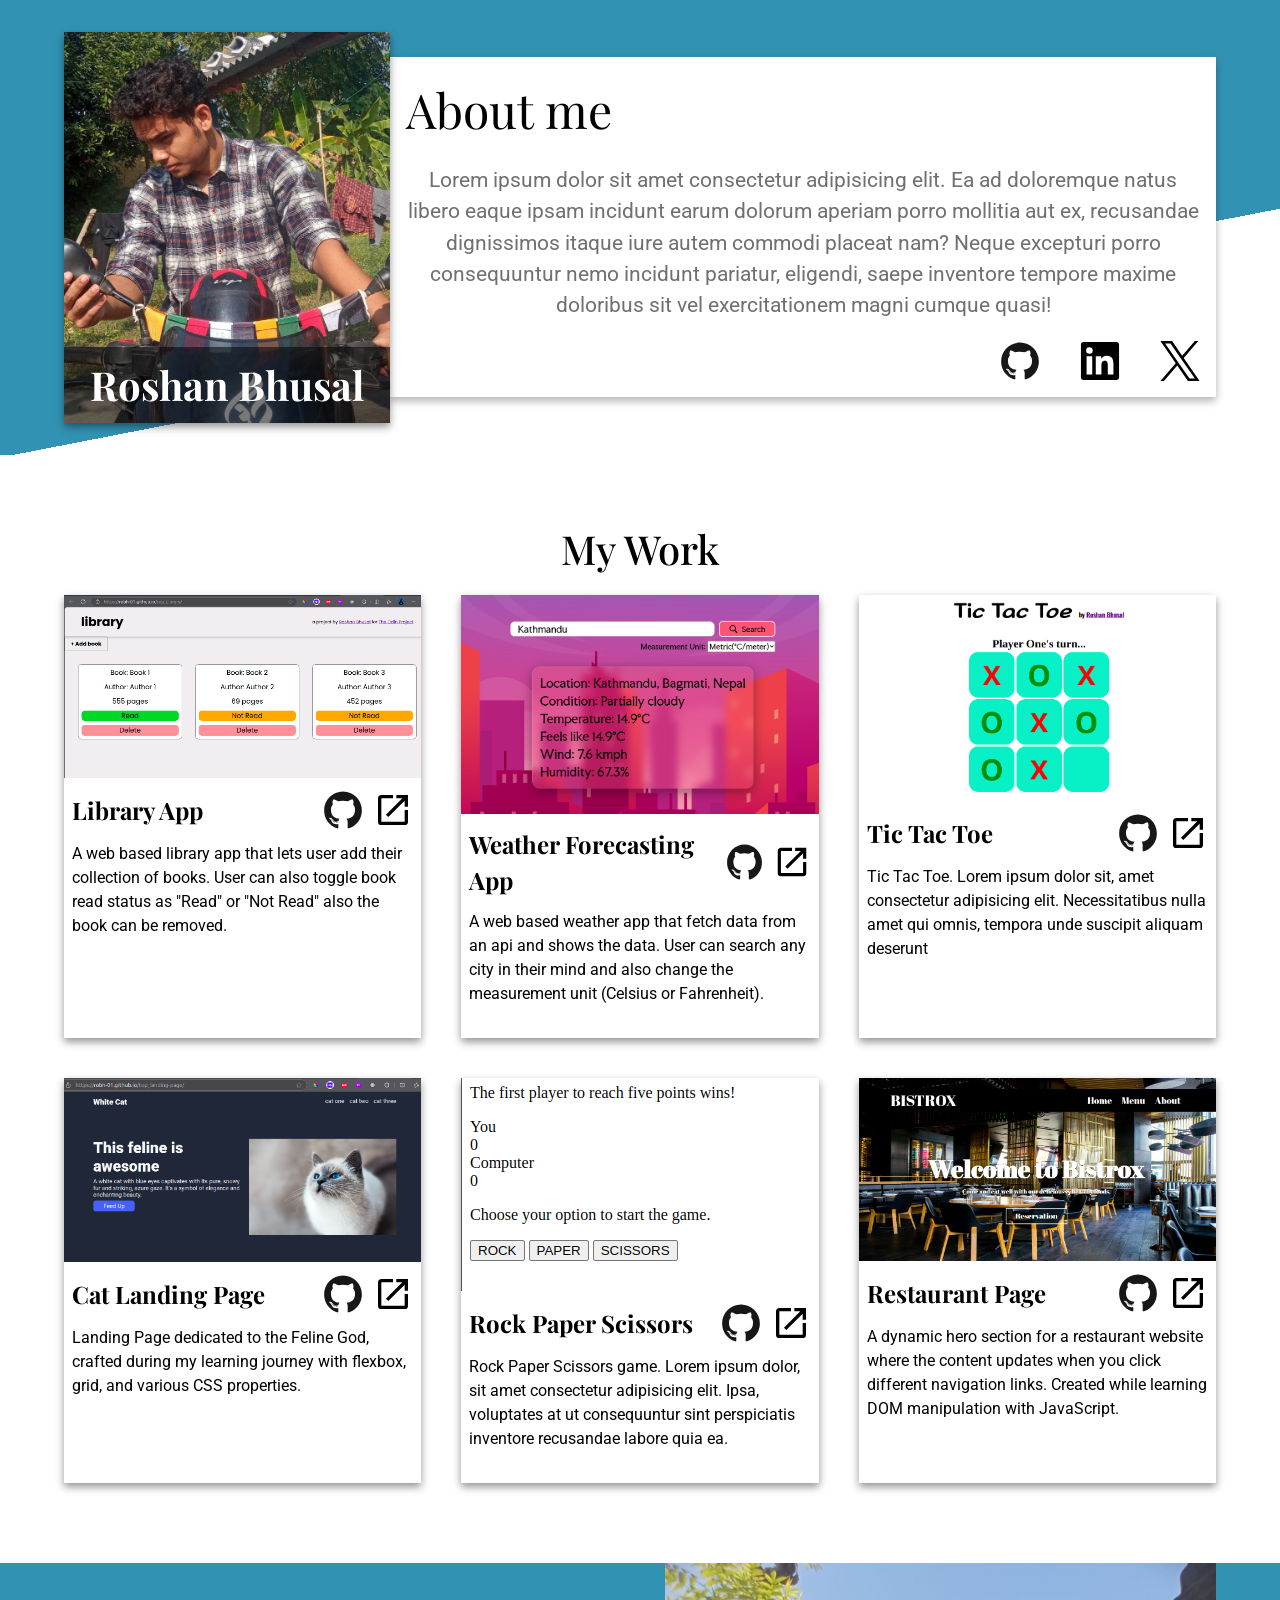
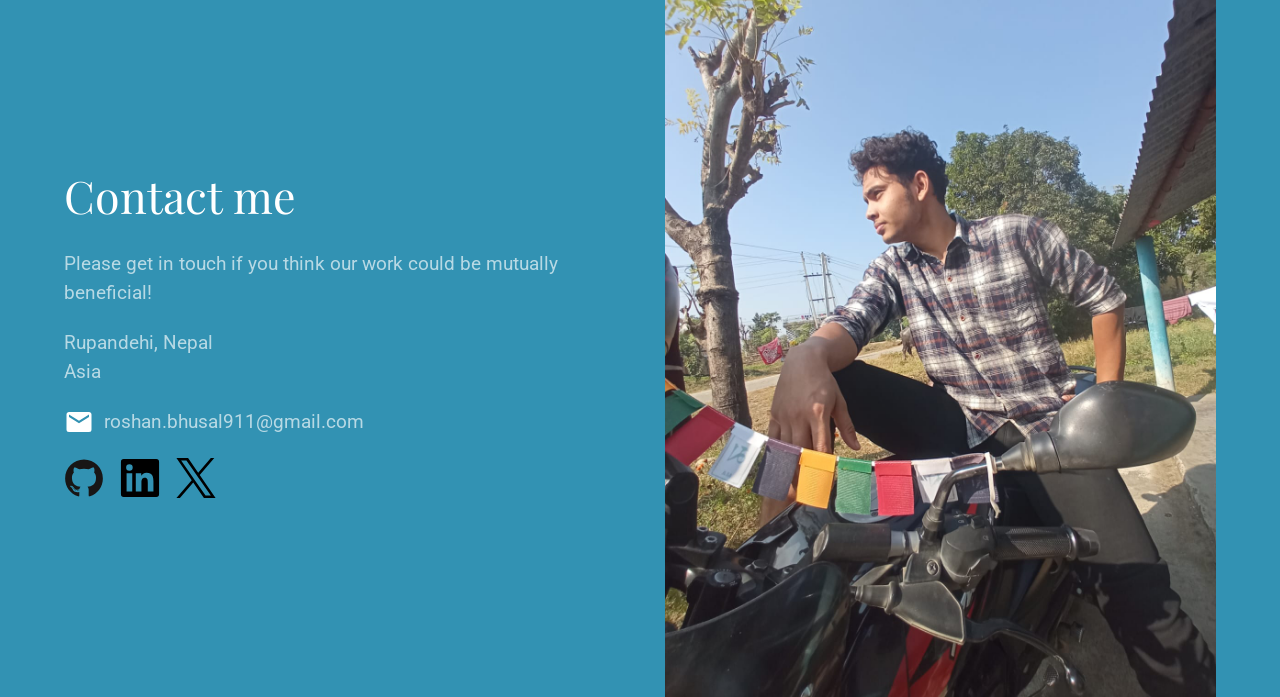
<file: index.html>
<!DOCTYPE html>
<html lang="en">
  <head>
    <meta charset="UTF-8" />
    <meta name="viewport" content="width=device-width, initial-scale=1.0" />
    <title>Roshan Bhusal Portfolio</title>
    <link rel="stylesheet" href="style.css" />

    <link rel="preconnect" href="https://fonts.googleapis.com" />
    <link rel="preconnect" href="https://fonts.gstatic.com" crossorigin />
    <link
      href="https://fonts.googleapis.com/css2?family=Playfair+Display:ital,wght@0,400..900;1,400..900&family=Roboto:ital,wght@0,100..900;1,100..900&display=swap"
      rel="stylesheet"
    />
  </head>
  <body>
    <div class="hero">
      <div class="container">
        <div class="hero__img__container__wrapper">
          <figure class="hero__img__container container">
            <img
              src="./Images/hero-img1.jpg"
              alt="Roshan Bhusal"
              class="hero__img"
            />
            <figcaption class="hero__img__title playfair-display">
              Roshan Bhusal
            </figcaption>
          </figure>
        </div>
        <div class="hero__text-content container">
          <h1 class="hero__text__title playfair-display">About me</h1>
          <p class="hero__text__paragraph roboto">
            Lorem ipsum dolor sit amet consectetur adipisicing elit. Ea ad
            doloremque natus libero eaque ipsam incidunt earum dolorum aperiam
            porro mollitia aut ex, recusandae dignissimos itaque iure autem
            commodi placeat nam? Neque excepturi porro consequuntur nemo
            incidunt pariatur, eligendi, saepe inventore tempore maxime
            doloribus sit vel exercitationem magni cumque quasi!
          </p>
          <div class="hero__social-icons">
            <a
              href="https://github.com/robh-01"
              class="hero__social-link"
              target="_blank"
              ><img
                class="icon"
                src="./icons/github_logo.svg"
                alt="roshan bhusal github"
            /></a>
            <a
              href="https://www.linkedin.com/in/roshan-bhusal-b150a4256/"
              class="hero__social-link"
              target="_blank"
              ><img
                class="icon"
                src="./icons/linkedin_logo.svg"
                alt="roshan bhusal linkedin"
            /></a>
            <a
              href="https://x.com/robh_01"
              class="hero__social-link"
              target="_blank"
              ><img
                class="icon"
                src="./icons/X_logo.svg"
                alt="roshan bhusal x (formerly twitter)"
            /></a>
          </div>
        </div>
      </div>
    </div>

    <main class="main">
      <div class="container">
        <h1 class="main__title playfair-display">My Work</h1>
        <section class="projects">
          <div class="project__card">
            <img
              src="./screenshots/libraryAppScreenshot.png"
              alt=""
              class="project__image"
            />
            <div class="project__title">
              <h2 class="project__name playfair-display">Library App</h2>
              <div class="project__links">
                <a
                  href="https://github.com/robh-01/top_Library"
                  class="project__link"
                  target="_blank"
                  ><img src="./icons/github_logo.svg" alt="" class="icon"
                /></a>
                <a
                  href="https://robh-01.github.io/top_Library/"
                  class="project__link"
                  target="_blank"
                  ><img src="./icons/external_link.svg" alt="" class="icon"
                /></a>
              </div>
            </div>
            <div class="project__description roboto">
              A web based library app that lets user add their collection of
              books. User can also toggle book read status as "Read" or "Not
              Read" also the book can be removed.
            </div>
          </div>

          <div class="project__card">
            <img
              src="./screenshots/weatherAppScreenshot.png"
              alt=""
              class="project__image"
            />
            <div class="project__title">
              <h2 class="project__name playfair-display">
                Weather Forecasting App
              </h2>
              <div class="project__links">
                <a
                  href="https://github.com/robh-01/top_weather-app"
                  class="project__link"
                  target="_blank"
                  ><img src="./icons/github_logo.svg" alt="" class="icon"
                /></a>
                <a
                  href="https://robh-01.github.io/top_weather-app/"
                  class="project__link"
                  target="_blank"
                  ><img src="./icons/external_link.svg" alt="" class="icon"
                /></a>
              </div>
            </div>
            <div class="project__description roboto">
              A web based weather app that fetch data from an api and shows the
              data. User can search any city in their mind and also change the
              measurement unit (Celsius or Fahrenheit).
            </div>
          </div>

          <div class="project__card">
            <img
              src="./screenshots/ticTacToeAppScreenshot.png"
              alt=""
              class="project__image"
            />
            <div class="project__title">
              <h2 class="project__name playfair-display">Tic Tac Toe</h2>
              <div class="project__links">
                <a
                  href="https://github.com/robh-01/top_tic-tac-toe"
                  class="project__link"
                  target="_blank"
                  ><img src="./icons/github_logo.svg" alt="" class="icon"
                /></a>
                <a
                  href="https://robh-01.github.io/top_tic-tac-toe/"
                  class="project__link"
                  target="_blank"
                  ><img src="./icons/external_link.svg" alt="" class="icon"
                /></a>
              </div>
            </div>
            <div class="project__description roboto">
              Tic Tac Toe. Lorem ipsum dolor sit, amet consectetur adipisicing
              elit. Necessitatibus nulla amet qui omnis, tempora unde suscipit
              aliquam deserunt
            </div>
          </div>

          <div class="project__card">
            <img
              src="./screenshots/landingPage.png"
              alt=""
              class="project__image"
            />
            <div class="project__title">
              <h2 class="project__name playfair-display">Cat Landing Page</h2>
              <div class="project__links">
                <a
                  href="https://github.com/robh-01/top_landing-page"
                  class="project__link"
                  target="_blank"
                  ><img src="./icons/github_logo.svg" alt="" class="icon"
                /></a>
                <a
                  href="https://robh-01.github.io/top_landing-page/"
                  class="project__link"
                  target="_blank"
                  ><img src="./icons/external_link.svg" alt="" class="icon"
                /></a>
              </div>
            </div>
            <div class="project__description roboto">
              Landing Page dedicated to the Feline God, crafted during my
              learning journey with flexbox, grid, and various CSS properties.
            </div>
          </div>

          <div class="project__card">
            <img
              src="./screenshots/rockPaperScissorsApp.png"
              alt=""
              class="project__image"
            />
            <div class="project__title">
              <h2 class="project__name playfair-display">
                Rock Paper Scissors
              </h2>
              <div class="project__links">
                <a
                  href="https://github.com/robh-01/top_rock-paper-scissors"
                  class="project__link"
                  target="_blank"
                  ><img src="./icons/github_logo.svg" alt="" class="icon"
                /></a>
                <a
                  href="https://robh-01.github.io/top_rock-paper-scissors/"
                  class="project__link"
                  target="_blank"
                  ><img src="./icons/external_link.svg" alt="" class="icon"
                /></a>
              </div>
            </div>
            <div class="project__description roboto">
              Rock Paper Scissors game. Lorem ipsum dolor, sit amet consectetur
              adipisicing elit. Ipsa, voluptates at ut consequuntur sint
              perspiciatis inventore recusandae labore quia ea.
            </div>
          </div>

          <div class="project__card">
            <img
              src="./screenshots/RestaurantPage.png"
              alt=""
              class="project__image"
            />
            <div class="project__title">
              <h2 class="project__name playfair-display">Restaurant Page</h2>
              <div class="project__links">
                <a
                  href="https://github.com/robh-01/top_restaurant-page"
                  class="project__link"
                  target="_blank"
                  ><img src="./icons/github_logo.svg" alt="" class="icon"
                /></a>
                <a
                  href="https://robh-01.github.io/top_restaurant-page/"
                  class="project__link"
                  target="_blank"
                  ><img src="./icons/external_link.svg" alt="" class="icon"
                /></a>
              </div>
            </div>
            <div class="project__description roboto">
              A dynamic hero section for a restaurant website where the content
              updates when you click different navigation links. Created while
              learning DOM manipulation with JavaScript.
            </div>
          </div>
        </section>
      </div>
    </main>

    <footer class="footer">
      <div class="container">
        <div class="footer__text">
          <h1 class="playfair-display footer__text__title">Contact me</h1>
          <p class="footer__text__paragraph roboto">
            Please get in touch if you think our work could be mutually
            beneficial!
          </p>
          <p class="footer__text__paragraph roboto">
            Rupandehi, Nepal <br />
            Asia
          </p>
          <p class="footer__text__paragraph roboto">
            <a
              href="https://mail.google.com/mail/?view=cm&fs=1&to=roshan.bhusal911@gmail.com"
              class="mail-info"
              target="_blank"
              ><img
                class="email icon"
                src="./icons/email.svg"
                alt="email_logo"
              />
              <span>roshan.bhusal911@gmail.com</span></a
            >
          </p>
          <div class="contact-links">
            <a
              href="https://github.com/robh-01"
              class="contact-link"
              target="_blank"
              ><img
                class="icon"
                src="./icons/github_logo.svg"
                alt="roshan bhusal github"
            /></a>
            <a
              href="https://www.linkedin.com/in/roshan-bhusal-b150a4256/"
              class="contact-link"
              target="_blank"
              ><img
                class="icon"
                src="./icons/linkedin_logo.svg"
                alt="roshan bhusal linkedin"
            /></a>
            <a href="https://x.com/robh_01" class="contact-link" target="_blank"
              ><img
                class="icon"
                src="./icons/X_logo.svg"
                alt="roshan bhusal x (formerly twitter)"
            /></a>
          </div>
        </div>

        <div class="footer__image__wrapper">
          <img
            src="./Images/heroic-pose-in-bike.jpg"
            alt="roshan bhusal giving heroic pose in a motorbike"
          />
        </div>
      </div>
    </footer>
  </body>
</html>
</file>
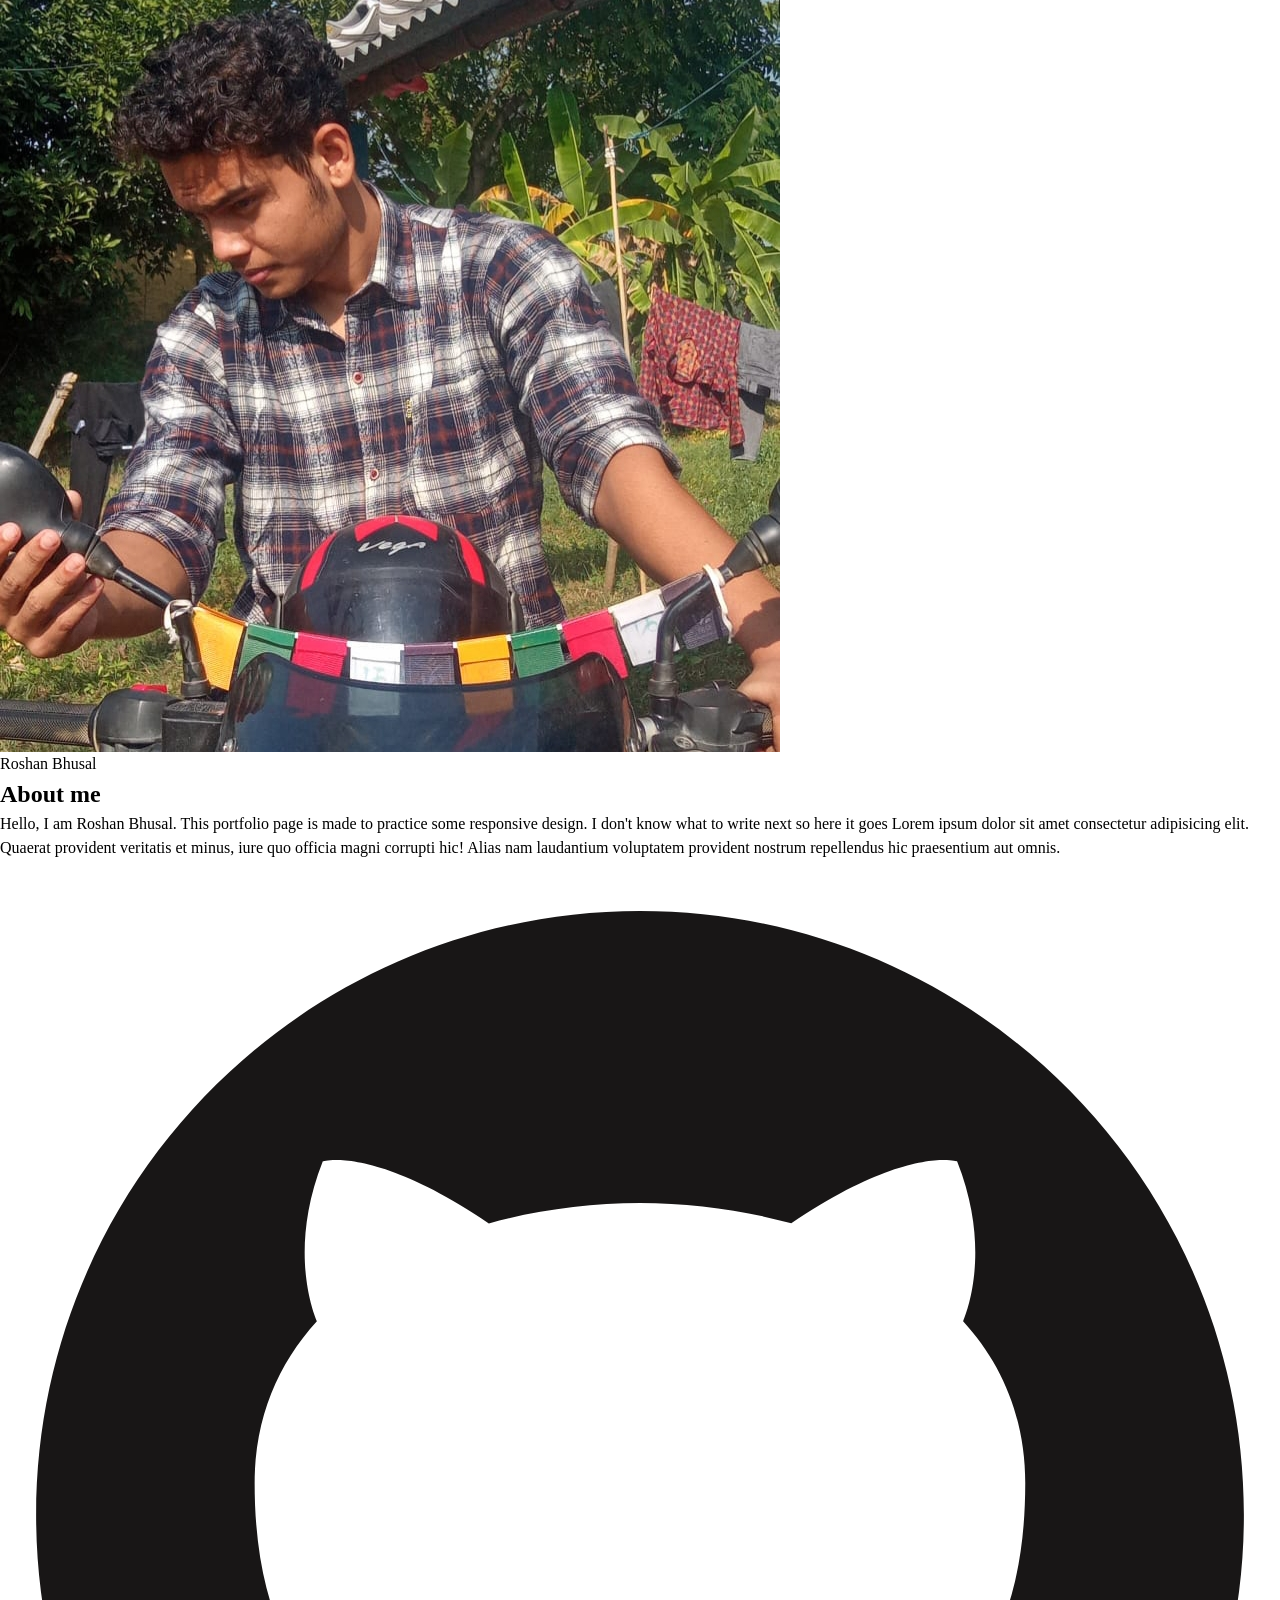
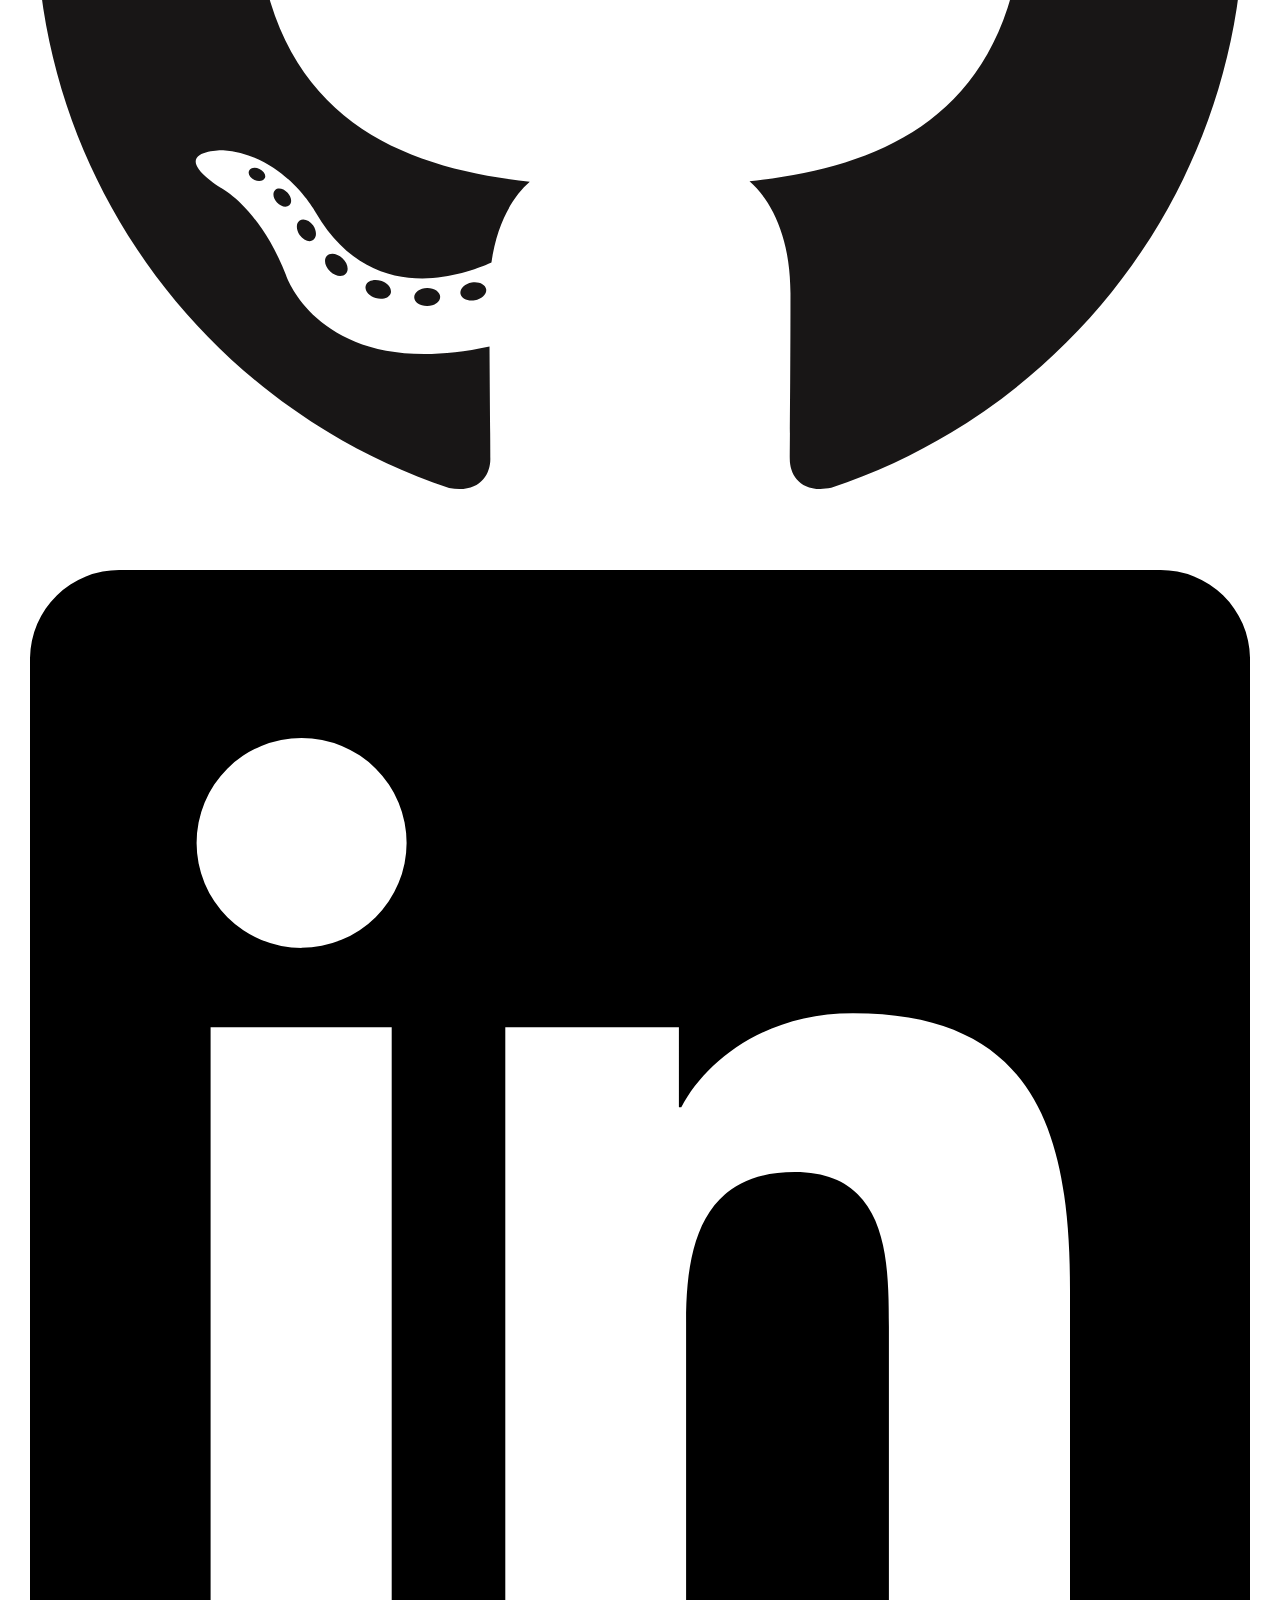
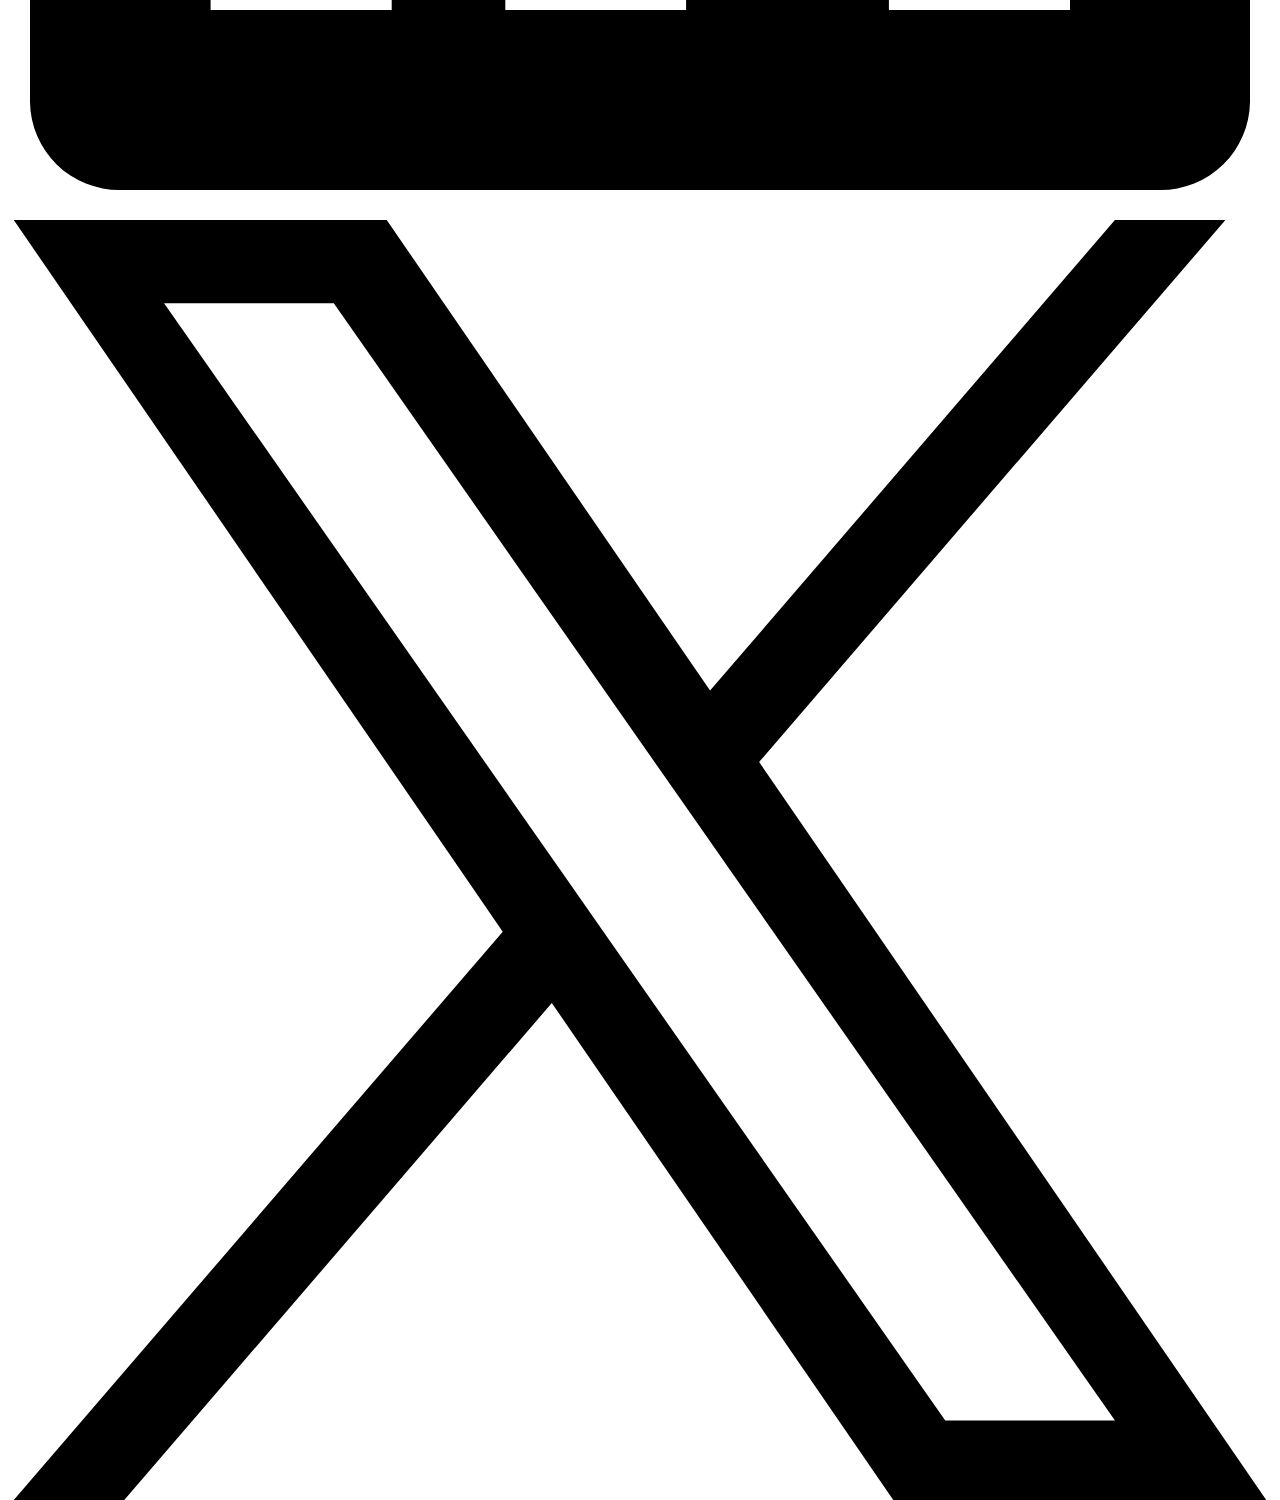
<file: src/index.html>
<!DOCTYPE html>
<html lang="en">
  <head>
    <meta charset="UTF-8" />
    <meta name="viewport" content="width=device-width, initial-scale=1.0" />
    <title>Roshan Bhusal</title>
    <link rel="stylesheet" href="style.css" />
  </head>
  <body>
    <div class="intro-content-wrapper">
      <section class="intro-content">
        <figure class="hero-image">
          <img
            src="../Images/looking in the mirror 1.jpg"
            alt="picture of Roshan Bhusal"
          />
          <figcaption>Roshan Bhusal</figcaption>
        </figure>
        <div class="intro-content-text">
          <h1>About me</h1>
          <p class="about-me">
            Hello, I am Roshan Bhusal. This portfolio page is made to practice
            some responsive design. I don't know what to write next so here it
            goes Lorem ipsum dolor sit amet consectetur adipisicing elit.
            Quaerat provident veritatis et minus, iure quo officia magni
            corrupti hic! Alias nam laudantium voluptatem provident nostrum
            repellendus hic praesentium aut omnis.
          </p>
          <div class="social-media-links">
            <a href="https://github.com/robh-01" target="_blank"
              ><img src="../icons/github_logo.svg" alt=""
            /></a>
            <a
              href="https://www.linkedin.com/in/roshan-bhusal-b150a4256/"
              target="_blank"
              ><img src="../icons/linkedin_logo.svg" alt=""
            /></a>
            <a href="https://x.com/robh_01" target="_blank">
              <img src="../icons/X_logo.svg" />
            </a>
          </div>
        </div>
      </section>
    </div>
  </body>
</html>
</file>
<file: style.css>
/* basic reset */

*,
*::before,
*::after {
  box-sizing: border-box;
}

* {
  margin: 0;
}

body {
  line-height: 1.5;
  -webkit-font-smoothing: antialiased;
}

img,
picture,
video,
canvas,
svg {
  display: block;
  max-width: 100%;
}

input,
button,
textarea,
select {
  font: inherit;
}

p,
h1,
h2,
h3,
h4,
h5,
h6 {
  overflow-wrap: break-word;
}

#root,
#__next {
  isolation: isolate;
}

/* reset ends here */

/* font usage format */

/* // <uniquifier>: Use a unique and descriptive class name
// <weight>: Use a value from 100 to 900 */

/* .roboto-<uniquifier> {
  font-family: "Roboto", serif;
  font-optical-sizing: auto;
  font-weight: <weight>;
  font-style: normal;
  font-variation-settings:
    "wdth" 100;
} */
/* 
// <uniquifier>: Use a unique and descriptive class name
// <weight>: Use a value from 400 to 900

.playfair-display-<uniquifier> {
  font-family: "Playfair Display", serif;
  font-optical-sizing: auto;
  font-weight: <weight>;
  font-style: normal;
} */

/* utility classes */
.container {
  width: 90%;
  max-width: 1200px;
  margin: 0 auto;
}

.playfair-display {
  font-family: "Playfair Display", serif;
}

.roboto {
  font-family: "Roboto", serif;
}

.icon {
  width: 40px;
  height: auto;
}

/* utility classes ends here */

.hero > .container {
  width: 100%;
  max-width: unset;
}

.hero__img__container__wrapper {
  padding-top: 10vw;
  background: linear-gradient(169deg, #3292b3 65%, white 65%);
}

.hero__img__container {
  position: relative; /* for the figcaption positioning */
}

.hero__img__title {
  position: absolute;
  bottom: 0;
  left: 0;
  width: 100%;
  background: rgba(0, 0, 0, 0.521);
  color: white;
  font-size: 2.5rem;
  font-weight: 700;
  padding: 0.2em;
  text-align: center;
}

.hero__text-content {
  margin-top: 1rem;
  text-align: center;
}

.hero__text__title {
  font-size: 3rem;
  font-weight: 200;
}

.hero__text__paragraph {
  font-size: 1.3rem;
  color: rgba(24, 23, 23, 0.616);
}

.hero__social-icons {
  display: flex;
  margin-top: 0.5rem;
  justify-content: center;
  gap: 10px;
}

.main {
  margin-top: 4rem;
}

.main__title {
  text-align: center;
  margin-bottom: 1rem;
  font-size: 2.5rem;
  font-weight: 500;
}

.projects {
  padding-bottom: 5rem;
}

.project__card {
  box-shadow: 0 4px 8px rgba(0, 0, 0, 0.418);
  margin-bottom: 1.5rem;
  padding-bottom: 2rem;
}

.project__title {
  margin-top: 0.75rem;
  display: flex;
  align-items: center;
  justify-content: space-between;
  padding-inline: 0.5rem;
}

.project__links {
  display: flex;
  gap: 10px;
}

.project__description {
  margin-top: 0.75rem;
  padding-inline: 0.5rem;
}

.footer {
  background-color: #3292b3;
}

.footer__text {
  padding-block: 3rem;
}

.footer__text__title {
  color: white;
  font-size: 2.8rem;
  font-weight: 400;
  text-align: center;
}

.footer__text__paragraph {
  color: rgba(255, 255, 255, 0.651);
  font-size: 1.2rem;
  margin-block: 1.3rem;
}

.mail-info {
  display: flex;
  gap: 10px;
  align-items: center;
  color: inherit;
  text-decoration: none;
}

.email.icon {
  width: 30px;
  display: inline-block;
}

.contact-links {
  display: flex;
  justify-content: center;
  gap: 16px;
}

@media (min-width: 700px) {
  .hero {
    padding-block: 2rem;
    background: linear-gradient(169deg, #3292b3 65%, white 65%);
  }

  .hero > .container {
    width: 100%;
    max-width: unset;
  }

  .hero__img__container__wrapper {
    background: unset;
    padding-top: unset;
    width: 40%;
    float: left;
  }

  .hero__img__container {
    box-shadow: 0 4px 8px rgba(0, 0, 0, 0.418);
  }

  .hero__text-content {
    width: 80%;
    background-color: white;
    box-shadow: 0 4px 8px rgba(0, 0, 0, 0.3);
    padding: 0.5rem;
  }

  .hero__social-icons {
    visibility: hidden;
  }

  .projects {
    display: grid;
    grid-template-columns: repeat(2, 1fr);
    gap: 40px;
  }

  .project__card {
    margin-bottom: 0;
  }

  .footer > .container {
    display: flex;
    align-items: center;
    gap: 40px;
  }

  .footer__text__title {
    text-align: left;
  }
  
  .footer__image__wrapper {
    width: 50%;
  }

  .contact-links {
    justify-content: flex-start;
  }
}

@media (min-width: 1000px) {
  .hero > .container {
    width: 90%;
    display: flex;
    align-items: center;
    justify-content: center;
  }

  .hero__img__container__wrapper {
    width: 40%;
  }

  .hero__img__container {
    width: 100%;
  }

  .hero__text-content {
    width: 100%;
    margin: 0;
    padding: 1rem;

    display: flex;
    gap: 20px;
    flex-direction: column;
  }

  .hero__text__title {
    align-self: flex-start;
  }

  .hero__social-icons {
    visibility: visible;
    align-self: flex-end;
    margin-top: 0;
    gap: 40px;
  }

  .projects {
    display: grid;
    grid-template-columns: repeat(3, 1fr);
    gap: 40px;
  }
}
</file>
<file: src/style.css>
/* css reset */

*,
*::before,
*::after {
  box-sizing: border-box;
}

* {
  margin: 0;
}

body {
  line-height: 1.5;
  -webkit-font-smoothing: antialiased;
}

img,
picture,
video,
canvas,
svg {
  display: block;
  max-width: 100%;
}

input,
button,
textarea,
select {
  font: inherit;
}

p,
h1,
h2,
h3,
h4,
h5,
h6 {
  overflow-wrap: break-word;
}

#root,
#__next {
  isolation: isolate;
}

/* styles */
</file>
